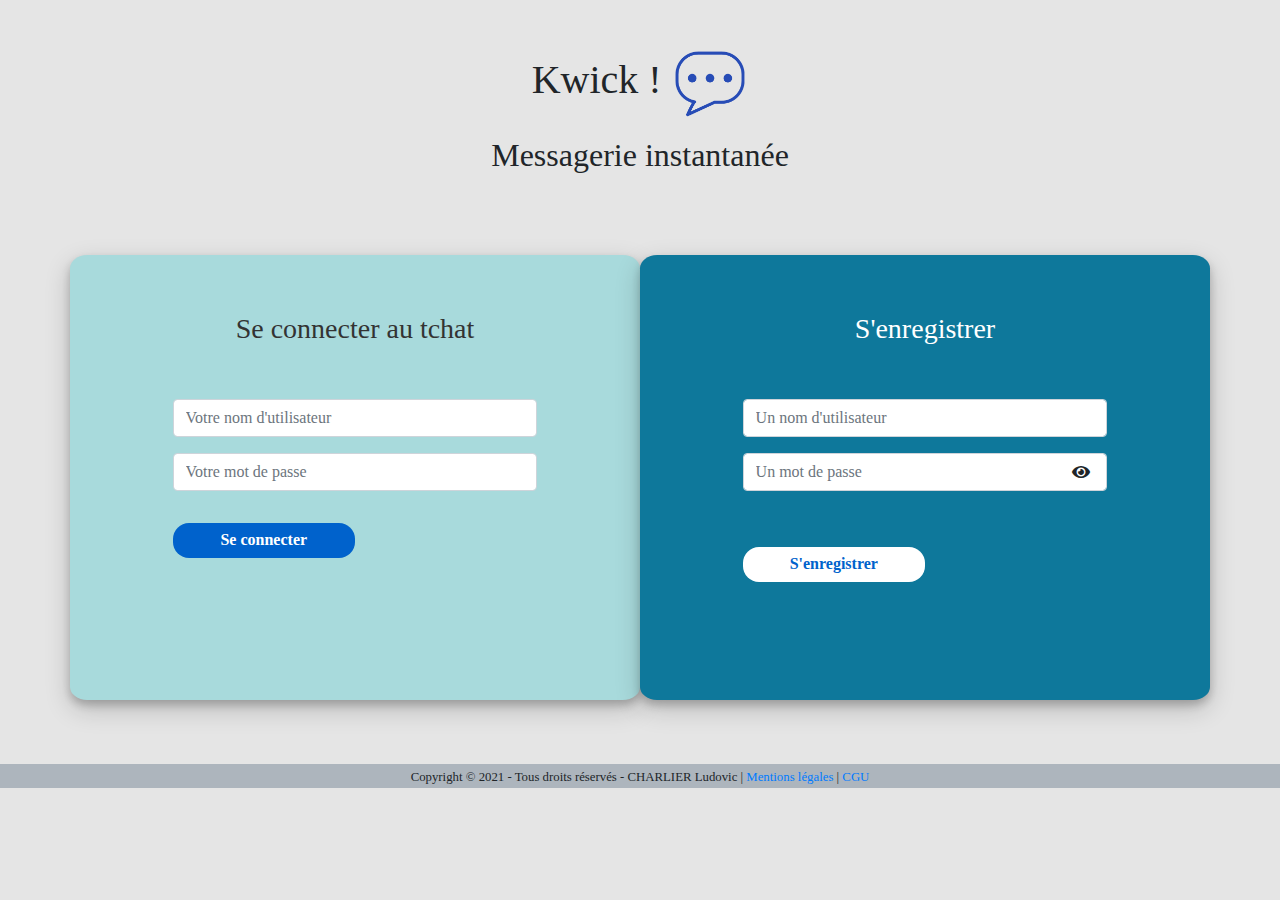
<file: index.html>
<!DOCTYPE html>
<html lang="fr">

<head>
    <meta charset="UTF-8">
    <meta name="viewport" content="width=device-width">
    <meta http-equiv="X-UA-Compatible" content="ie=edge">
    <meta http-equiv="Content-Security-Policy" content="upgrade-insecure-requests">

    <title>Messagerie Instantannée Kwick </title>
    <link rel="icon" href="images/favicon.ico" />
    <link href="css/bootstrap.css" type="text/css" rel="stylesheet">
    <link rel="stylesheet" href="https://pro.fontawesome.com/releases/v5.10.0/css/all.css">
    <link href="css/style.css" type="text/css" rel="stylesheet">



    <script defer src="js/jquery-3.5.1.js"></script>

    <script defer src="js/bootstrap.min.js"></script>

    <script defer src="js/bootstrap-show-password.min.js"></script>

    <script defer src="js/util.js"></script>
    <script defer src="js/index.js"></script>




</head>

<body>


    <h1>Kwick !
        <span class="glyphicon glyphicon-user">
            <img src="images/logo.png" alt="Logo pour Kwick">
        </span>
    </h1>

    <h2>Messagerie instantanée</h2>



    <div class="container login-container">
        <div class="row">
            <div class="col-md-6 login-form-1">
                <h3>Se connecter au tchat</h3>
                <form id="login_form">
                    <div class="form-group">
                        <input type="text" class="form-control" maxlength="30" placeholder="Votre nom d'utilisateur"
                            id="username_login" value="" required />
                    </div>
                    <div class="form-group">

                        <input type="password" maxlength="30" class="form-control" placeholder="Votre mot de passe"
                            id="password_login" value="" required />

                    </div>
                    <div class="form-group">
                        <input type="submit" class="btnSubmit" value="Se connecter" />
                    </div>
                    <div class="error-form-1">
                        <span></span>
                    </div>


                </form>
            </div>
            <div class="col-md-6 login-form-2">
                <h3>S'enregistrer</h3>
                <form id="form_registrer">
                    <div class="form-group">
                        <input type="text" class="form-control" maxlength="30" placeholder="Un nom d'utilisateur"
                            id="username_registrer" value="" required />
                    </div>
                    <div class="form-group">

                        <input type="password" class="form-control" maxlength="30" placeholder="Un mot de passe"
                            id="password_registrer" value="" required />
                        <span class="fa fa-fw fa-eye field-icon toggle-password"></span>

                    </div>




                    <div id="strengthMessage"></div>
                    <div class="form-group">
                        <input type="submit" class="btnSubmit" value="S'enregistrer" />
                    </div>
                    <div class="error-form-2">
                        <span></span>
                    </div>
                    <div class="succes-form-2">
                        <span></span>
                    </div>

                </form>
            </div>
        </div>
    </div>

    <footer>

        <p><small>Copyright © 2021 - Tous droits réservés - CHARLIER Ludovic | <a href="#">Mentions légales</a> | <a
                    href="#">CGU</a></small> </p><!-- Ouverture footer -->

    </footer> <!-- Fermeture footer -->




</body>

</html>
</file>
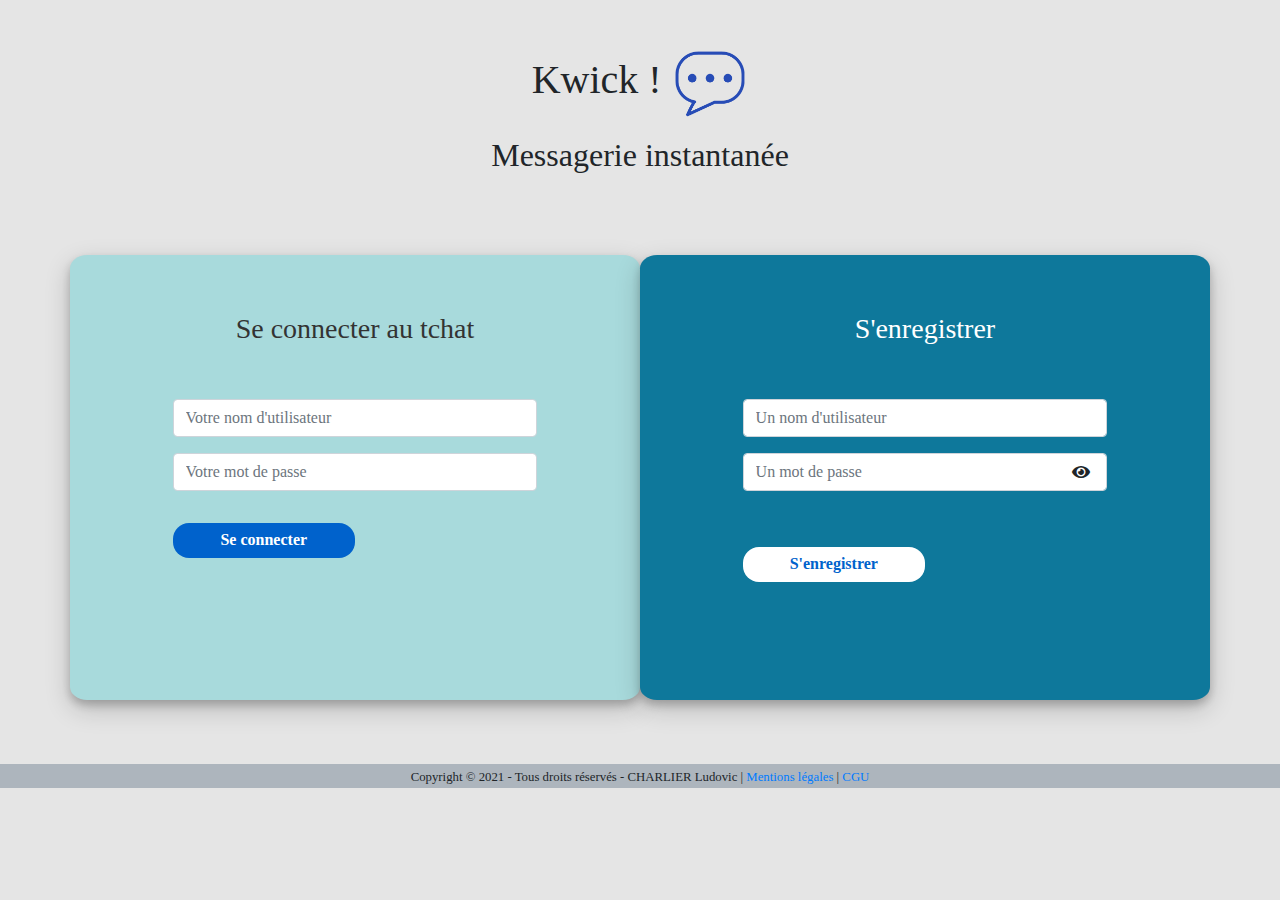
<file: tchat.html>
<!DOCTYPE html>
<html lang="fr">

<head>
    <meta charset="UTF-8">
    <meta name="viewport" content="width=device-width">
    <meta http-equiv="X-UA-Compatible" content="ie=edge">
    <meta http-equiv="Content-Security-Policy" content="upgrade-insecure-requests">

    <title>Messagerie Instantannée Kwick </title>
    <link rel="icon" href="images/favicon.ico" />
    <link href="css/bootstrap.css" type="text/css" rel="stylesheet">
    <link href="css/style.css" type="text/css" rel="stylesheet">

    <script defer src="js/jquery-3.5.1.js"></script>

    <script defer src="js/util.js"></script>
    <script defer src="js/tchat.js"></script>





</head>

<body>


    <header>
        <!-- Fixed navbar -->
        <div id="menu">
            <p class="welcome">Bienvenue, <b id="username"></b> <b id="timer-session-ctnr"></b> </p>
            <p class="logout"><input type="button" value="Se deconnecter" id="logout"></p>
            <div style="clear:both"></div>
        </div>
    </header>







    <div class="container">

        <div class="row justify-content-left">

            <form id="form_send_message">

                <input type="text" id="message" placeholder="Entrer votre message" name="message" maxlength="140"
                    required><input type="submit" id="send_message" class="button-submit" value="Envoyer" />
            </form>

            <select name="SelectedMessage" id="SelectedMessage">
                <option value="all">Tous les messages</option>
                <option value="last_2days">Les messages depuis 2 jours</option>
                <option value="last_24hours"> Les messages des dernières 24 heures</option>
                <option value="last_4hours"> Les messages des 4 dernières heures</option>
                <option value="last_30min">Les messages depuis 30 minutes</option>
            </select>

        </div>


        <div class="row justify-content-center">




            <div class="col-8">


                <ul id="messages"></ul>




            </div>
            <div class="col-4">
                <div id="show-users">

                    <ul id="userco"> </ul>
                </div>
            </div>

        </div>
    </div>








</body>

</html>
</file>
<file: css/style.css>
/* Variable en CSS */
:root {
    --font_page: #e5e5e5;

    --password_good: #28a745;

    --password_weak: #ffc107;

    --password_strong: #d39e00;

    --password_short: #dc3545;

}

/* Index.html  */


body {
    background-color: var(--font_page);
    font-family: 'Comic Sans MS', cursive;
   
}

h1 {
    text-align: center;
    margin-top:3rem;
    width: 100%;
}

h2 {
    text-align: center;
    margin-top:1rem;
    width: 100%;
}


h1 img {

    max-width: 6%;

 
}
.container {
    padding-top:1rem;
}


.login-container{
    margin-top: 5%;
    margin-bottom: 5%;
}

.login-form-1{
    padding: 5%;
    
    background-color: #a8dadc;
    box-shadow: 0 5px 8px 0 rgba(0, 0, 0, 0.2), 0 9px 26px 0 rgba(0, 0, 0, 0.19);
    border-radius: 3%;
}
.login-form-1 h3{
    text-align: center;
    color: #333;
}
.login-form-2{
    padding: 5%;
    
    
    background: #0E789B;
    box-shadow: 0 5px 8px 0 rgba(0, 0, 0, 0.2), 0 9px 26px 0 rgba(0, 0, 0, 0.19);
    border-radius: 3%;
}
.login-form-2 h3{
    text-align: center;
    color: #fff;
}
.login-container form{
    padding: 10%;
}
.error-form-1 > span{
    font-size: 16px;
}
.error-form-2 > span{
    font-size: 16px;
}

span.field-icon {
    position: relative;
  display: inline-block;
  cursor: pointer;
  
    bottom:30px;
    left:90%;
    


    
  }

.btnSubmit
{
    width: 50%;
    border-radius: 1rem;
    padding: 1.5%;
    border: none;
    cursor: pointer;
}
.login-form-1 .btnSubmit{
    font-weight: 600;
    color: #fff;
    background-color: #0062cc;
    margin-top:1rem;
}
.login-form-2 .btnSubmit{
    font-weight: 600;
    color: #0062cc;
    background-color: #fff;
    margin-top:1rem;
}

footer {
   
    background-color: #adb5bd;
    width : 100%;
  
    margin: 0;
	padding: 0;
	border: 0;
	font-size: 100%;
	font: inherit;
	
}
footer p {
    
    width: 100%;
    text-align: center;
    vertical-align: middle;
}

.Short {  
    width: 100%;  
    background-color: var(--password_short);
    margin-top: 5px;  
    height: 3px;  
    color: var(--password_short);
    font-weight: 500;  
    font-size: 14px;  
}  
.Weak {  
    width: 100%;  
    background-color: var(--password_weak);
    margin-top: 5px;  
    height: 3px;  
    color: var(--password_weak); 
    font-weight: 500;  
    font-size: 14px;  
}  
.Good {  
    width: 100%;  
    background-color: var(--password_good);
    margin-top: 5px;  
    height: 3px;  
    color: var(--password_good);
    font-weight: 500;  
    font-size: 14px;  
}  
.Strong {  
    width: 100%;  
    background-color: var(--password_strong);
    margin-top: 5px;  
    height: 3px;  
    color: var(--password_strong);
    font-weight: 500;  
    font-size: 14px;  
}  

/* tchat.html  */


.col-8, .col-4{
    
    border:1px solid;
    border-radius: 2px;
    
    height: 550px;
  
    
    padding-left:1rem;
    overflow-y:scroll;
    
}

#form_send_message{
  
    text-align: center;
}



#messages li , #show-users ul li  {
    list-style-type: none;
   
    overflow-wrap: break-word;
    width: 90%;
    line-height: 2rem;
    padding-left:0;
    

    margin: 0;
	padding: 20px 0 20px 50px;
	list-style: none;
	background-image: url("../images/avatar.svg");
	background-repeat: no-repeat;
	background-position: left 1rem;
    background-size: 40px;
    

    





}
#messages li {
    border: solid 2px;
    border-radius: 10px;
    margin-top:5px;
    
    background-color: white;
    margin-left:-50px;
    
}




#show-users ul li:first-child{
    font-size:18px;
    font-weight: bold;
    background-image: none;
    padding:0;
    
}
#show-users ul li:not(:first-child) {
    cursor: pointer;
    
}







#messages li .user_message_end{
    font-family: Arial, Helvetica, sans-serif;
    font-weight: bold;
    font-size: 18px;
}
.justify-content-left [type="text"]{
    
   
   width: 30rem;

     
}

#messages li .username_name{
    font-family: Arial, Helvetica, sans-serif;
    font-weight: bold;
    font-size: 18px;
}
#messages .user{
    
    background-color: #CBCAC3;
    margin-left: 50px;
}





ul li .timer {
    font-size: 12px;
    color: gray;
}


#menu { 
    padding:10px 10px 10px 10px; 
    width: auto;
    height: auto;
    background-color: 	#989898;
    
 
}
.welcome{
        float:left;
}
.logout{
    float:right;
}

#timer-session-ctnr {
    font-size: 14px;
    text-align: center;
    margin-top:1rem;
    width: 100%;
}

#SelectedMessage {
    margin-left:3rem;
}

/*  Les Media Queries */

@media (max-width: 800px) {
    .row{
        display: block;
        
  
    }
    
   
    .col-8, .col-4{
      max-width: 80%;
     
      margin-left:3rem;
  
    }
  
    .justify-content-left [type="text"]{
      
      width: 300px;
   
        
   }
   #menu {
       display:flex;
      
  }
  
  
  
  }
</file>
